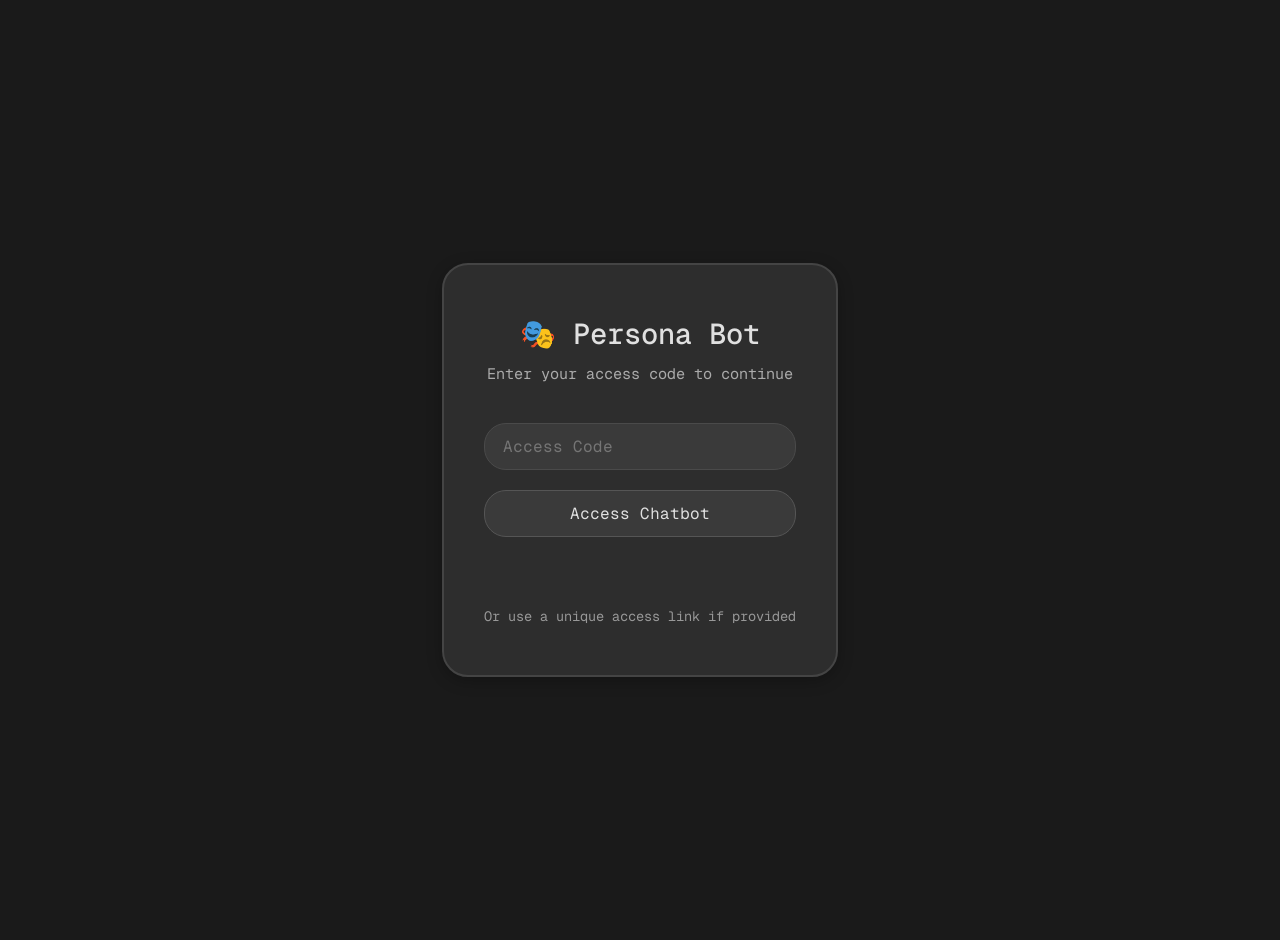
<file: AiChatbot/static/login.html>
<!DOCTYPE html>
<html lang="en">
<head>
    <meta charset="UTF-8">
    <meta name="viewport" content="width=device-width, initial-scale=1.0">
    <title>Persona Bot - Access Required</title>
    <link rel="stylesheet" href="style.css">
    <style>
        body {
            overflow: hidden; /* Disable scrollbar */
        }
        
        .login-container {
            display: flex;
            justify-content: center;
            align-items: center;
            min-height: 100vh;
            background-color: var(--bg-color);
            padding: 20px;
            overflow: hidden; /* Disable scrollbar */
        }
        
        .login-box {
            background: var(--container-bg);
            border: 2px solid var(--border-color);
            border-radius: 26px;
            padding: 50px 40px;
            max-width: 420px;
            width: 100%;
            box-shadow: 0 4px 15px rgba(0, 0, 0, 0.25);
            display: flex;
            flex-direction: column;
            align-items: center;
        }
        
        .login-title {
            color: var(--header-text);
            margin: 0 0 12px 0;
            font-size: 1.8em;
            text-align: center;
            font-weight: 500;
        }
        
        .login-subtitle {
            color: var(--text-color);
            opacity: 0.7;
            margin: 0 0 40px 0;
            text-align: center;
            font-size: 0.95em;
        }
        
        .login-form {
            display: flex;
            flex-direction: column;
            gap: 20px;
            width: 100%;
            align-items: center;
        }
        
        .login-input {
            padding: 12px 18px;
            border: 1px solid var(--input-border);
            border-radius: 22px;
            font-size: 1em;
            background-color: var(--input-bg);
            color: var(--text-color);
            font-family: inherit;
            outline: none;
            transition: border-color 0.3s ease, background-color 0.3s ease;
            width: 100%;
            box-sizing: border-box;
            text-align: left; /* Left-align input text */
        }
        
        .login-input:focus {
            border-color: var(--button-bg);
            background-color: var(--input-bg);
        }
        
        .login-button {
            padding: 12px 18px;
            border: 1px solid var(--input-border);
            border-radius: 22px;
            font-size: 1em;
            background-color: var(--input-bg);
            color: var(--text-color);
            cursor: pointer;
            font-family: inherit;
            transition: border-color 0.3s ease, background-color 0.3s ease, transform 0.1s ease;
            width: 100%;
            box-sizing: border-box;
            text-align: center;
        }
        
        .login-button:hover {
            background-color: var(--button-bg);
            color: var(--button-text);
            border-color: var(--button-bg);
            transform: translateY(-1px);
        }
        
        .login-button:active {
            transform: translateY(0);
        }
        
        .login-button:disabled {
            opacity: 0.6;
            cursor: not-allowed;
            transform: none;
        }
        
        .error-message {
            color: #ff4444;
            font-size: 0.9em;
            text-align: center;
            margin-top: -5px;
            min-height: 20px;
            width: 100%;
        }
        
        .token-hint {
            font-size: 0.85em;
            color: var(--text-color);
            opacity: 0.6;
            text-align: center;
            margin-top: 15px;
            width: 100%;
        }
    </style>
</head>
<body class="dark-mode">
    <div class="login-container">
        <div class="login-box">
            <h1 class="login-title">🎭 Persona Bot</h1>
            <p class="login-subtitle">Enter your access code to continue</p>
            
            <form class="login-form" id="login-form">
                <input 
                    type="text" 
                    id="access-code" 
                    class="login-input" 
                    placeholder="Access Code" 
                    autocomplete="off"
                    autofocus
                    required
                >
                <button type="submit" class="login-button" id="login-button">Access Chatbot</button>
                <div class="error-message" id="error-message"></div>
                <div class="token-hint">Or use a unique access link if provided</div>
            </form>
        </div>
    </div>

    <script>
        const form = document.getElementById('login-form');
        const codeInput = document.getElementById('access-code');
        const loginButton = document.getElementById('login-button');
        const errorMessage = document.getElementById('error-message');
        
        // Check if there's a token in the URL
        const urlParams = new URLSearchParams(window.location.search);
        const token = urlParams.get('token');
        
        if (token) {
            // Auto-submit with token
            codeInput.value = token;
            submitLogin(token, true);
        }
        
        form.addEventListener('submit', (e) => {
            e.preventDefault();
            const code = codeInput.value.trim();
            if (!code) {
                showError('Please enter an access code');
                return;
            }
            submitLogin(code, false);
        });
        
        async function submitLogin(code, isToken) {
            loginButton.disabled = true;
            errorMessage.textContent = '';
            
            try {
                const response = await fetch('/login', {
                    method: 'POST',
                    headers: {
                        'Content-Type': 'application/json',
                    },
                    body: JSON.stringify({
                        code: isToken ? '' : code,
                        token: isToken ? code : ''
                    })
                });
                
                const data = await response.json();
                
                if (data.success) {
                    window.location.href = data.redirect || '/';
                } else {
                    showError(data.error || 'Invalid access code');
                    codeInput.focus();
                }
            } catch (error) {
                showError('Connection error. Please try again.');
                console.error('Login error:', error);
            } finally {
                loginButton.disabled = false;
            }
        }
        
        function showError(message) {
            errorMessage.textContent = message;
            setTimeout(() => {
                errorMessage.textContent = '';
            }, 5000);
        }
        
        // Allow Enter key to submit
        codeInput.addEventListener('keypress', (e) => {
            if (e.key === 'Enter') {
                form.dispatchEvent(new Event('submit'));
            }
        });
    </script>
</body>
</html>
</file>
<file: AiChatbot/static/style.css>
/* --- style.css --- */
@import url('https://fonts.googleapis.com/css2?family=Geist+Mono:wght@100..900&display=swap');
@import url('https://fonts.googleapis.com/css2?family=Tiny5&display=swap'); /* Added Tiny5 font */

/* Define color variables in :root (light theme default) */
:root {
    --bg-color: #f4f4f4;
    --container-bg: #ffffff;
    --text-color: #333333;
    --border-color: #c7c7c7;
    --input-bg: #c7c7c7;
    --input-border: #cccccc;
    --button-bg: #007bff;
    --button-text: #ffffff;
    --button-hover-bg: #0056b3;
    --user-message-bg: #007bff;
    --user-message-text: #ffffff;
    --bot-message-bg: #c7c7c7;
    --bot-message-text: #333333;
    --header-bg: #f8f9fa;
    --header-text: #333333;
    --code-bg: #555555;
    --code-text: #ffffff;
    --badge-bg: #e0e0e0;
    --badge-text: #555555;
    --scrollbar-track: #f1f1f1;
    --scrollbar-thumb: #c1c1c1;
    --scrollbar-thumb-hover: #a8a8a8;
    --message-bg: #f4f4f4;
    /* Neumorphism Shadows REMOVED */
}

/* Define dark theme overrides */
body.dark-mode {
    --bg-color: #1a1a1a;
    --container-bg: #2d2d2d; /* Reverted dark bg */
    --text-color: #e0e0e0;
    --border-color: #444444; /* Reverted dark border */
    --input-bg: #3a3a3a;
    --input-border: #555555;
    --button-bg: #4a4a4a; /* Darker button still looks okay */
    --button-text: #e0e0e0;
    --button-hover-bg: #5a5a5a;
    --user-message-bg: #4a4a4a;
    --user-message-text: #e0e0e0;
    --bot-message-bg: #3a3a3a;
    --bot-message-text: #e0e0e0;
    --header-bg: #333333; /* Reverted dark header */
    --header-text: #e0e0e0;
    --code-bg: #000000;
    --code-text: #e0e0e0;
    --badge-bg: #4a4a4a;
    --badge-text: #cccccc;
    --scrollbar-track: #2d2d2d;
    --scrollbar-thumb: #555555;
    --scrollbar-thumb-hover: #6b6b6b;
    --message-bg: #2d2d2d;
    /* Neumorphism Shadows REMOVED */
}

/* Apply variables */
body {
    /* Prioritize Geist Mono, keep system fonts as fallbacks */
    font-family: "Geist Mono", Monaco, Consolas, "Courier New", monospace, -apple-system, BlinkMacSystemFont, "Segoe UI", Roboto, Helvetica, Arial, sans-serif, "Apple Color Emoji", "Segoe UI Emoji", "Segoe UI Symbol";
    margin: 0;
    padding: 0;
    display: flex; /* Use flex to center container */
    justify-content: center;
    align-items: center;
    min-height: 100vh;
    background-color: var(--bg-color);
    color: var(--text-color);
    transition: background-color 0.3s ease, color 0.3s ease;
}

.chat-container {
    background: var(--container-bg);
    box-shadow: 0 4px 15px rgba(0, 0, 0, 0.25); /* Restore subtle shadow */
    width: 95%;
    height: 95vh; /* Adjusted height */
    display: flex;
    flex-direction: column;
    border: 2px solid var(--border-color); /* Restore border */
    border-radius: 26px; /* Restore original radius */
    overflow: hidden;
    transition: background-color 0.3s ease, border-color 0.3s ease, box-shadow 0.3s ease; 
    /* Neumorphism Shadow REMOVED */
}

.header {
    display: flex;
    justify-content: space-between;
    align-items: center;
    padding: 12px 25px;
    border-bottom: 1px solid var(--border-color);
    background-color: var(--header-bg); /* Restore header background */
    flex-shrink: 0;
    transition: background-color 0.3s ease, border-color 0.3s ease;
    position: relative; /* Needed for absolute positioning of settings menu */
}

h1 {
    color: var(--header-text); /* Use header text color */
    margin: 0;
    font-size: 1.2em; /* Slightly larger */
    font-weight: 500; /* Medium weight */
    display: flex; /* Align badge */
    align-items: center;
    gap: 10px; /* Space between title and badge */
}

.model-badge {
    background-color: var(--badge-bg);
    color: var(--badge-text);
    padding: 3px 8px;
    border-radius: 10px;
    font-size: 0.7em;
    font-weight: normal;
    text-transform: uppercase;
}

.mood-indicator {
    display: inline-block;
    margin-right: 8px;
    font-size: 1.1em; /* Adjust size as needed */
    /* Animation could be added later */
}

.header-controls {
    display: flex;
    align-items: center;
    gap: 15px; /* Space between icon and switch */
}

.settings-icon {
    font-size: 1.4em;
    cursor: pointer; /* Indicate clickability (though none added yet) */
    color: var(--text-color);
}

/* --- Theme Toggle Switch CSS --- */
/* Variables inside the switch rule */
.switch {
  display: block;
  --width-of-switch: 3.5em;
  --height-of-switch: 2em;
  --size-of-icon: 1.4em;
  --slider-offset: 0.3em;
  position: relative;
  width: var(--width-of-switch);
  height: var(--height-of-switch);
}

.switch input {
  opacity: 0;
  width: 0;
  height: 0;
}

.slider {
  position: absolute;
  cursor: pointer;
  top: 0;
  left: 0;
  right: 0;
  bottom: 0;
  background-color: #cecece;
  transition: .4s;
  border-radius: 30px;
}

.slider:before {
  position: absolute;
  content: "";
  height: var(--size-of-icon,1.4em);
  width: var(--size-of-icon,1.4em);
  border-radius: 20px;
  left: var(--slider-offset,0.3em);
  top: 50%;
  transform: translateY(-50%);
  /* Light mode sun */
  background: linear-gradient(40deg,#ff0080,#ff8c00 70%);
  transition: .4s;
}

input:checked + .slider {
  background-color: var(--border-color); /* Dark background for slider */
}

input:checked + .slider:before {
  left: calc(100% - (var(--size-of-icon,1.4em) + var(--slider-offset,0.3em)));
  background: var(--border-color); /* Dark background for moon */
  /* Dark mode moon */
  box-shadow: inset -3px -2px 5px -2px #8983f7, inset -10px -4px 0 0 #a3dafb;
}
/* --- End Theme Toggle Switch CSS --- */


.chat-box {
    flex-grow: 1;
    overflow-y: auto;
    padding: 25px;
    display: flex;
    flex-direction: column;
    gap: 20px; /* INCREASED gap for more vertical spacing */
    /* Scrollbar Styling */
    scrollbar-width: thin; /* Firefox */
    scrollbar-color: var(--scrollbar-thumb) var(--scrollbar-track); /* Firefox */
}

/* Webkit Scrollbar Styling (Chrome, Safari, Edge) */
.chat-box::-webkit-scrollbar {
    width: 8px;
}
.chat-box::-webkit-scrollbar-track {
    background: var(--scrollbar-track);
    border-radius: 4px; /* Optional */
}
.chat-box::-webkit-scrollbar-thumb {
    background-color: var(--scrollbar-thumb);
    border-radius: 4px;
    border: 2px solid var(--scrollbar-track); /* Creates padding around thumb */
}
.chat-box::-webkit-scrollbar-thumb:hover {
    background-color: var(--scrollbar-thumb-hover);
}

/* --- Message Wrapper and Controls --- */
.message-wrapper {
    display: flex;
    align-items: flex-start; /* Align items to the top */
    width: 100%; /* Take full width to allow internal alignment */
    gap: 5px; /* Small gap between message/controls */
}

.user-msg-wrapper {
    justify-content: flex-end; /* Align user message content/controls to the right */
}

.bot-msg-wrapper {
    justify-content: flex-start; 
    flex-direction: column; 
    align-items: flex-start; 
    gap: 0px; /* Increase gap between message block and reactions */
}

/* Container for the message bubble and its adjacent controls */
.message-content-controls-block {
    display: flex;
    align-items: flex-start; /* Align bubble and controls */
    gap: 5px;
    /* Add this for bot messages to align correctly within the column wrapper */
    width: auto; /* Let it size based on content */ 
    max-width: 90%; /* Prevent block from becoming too wide */
}


.user-msg-wrapper .message-content-controls-block {
    /* Ensure user block aligns right within the main wrapper */
    margin-left: auto; 
}

/* Make message take available space within wrapper */
.message-wrapper .message {
    max-width: none; /* Remove max-width from message itself, handle in wrapper/block */
    word-wrap: break-word; /* Allow long words to break */
    overflow-wrap: break-word; /* Standard property */
    /* white-space: pre-wrap; Removed, handled by markdown rendering potentially */
}
.user-msg-wrapper .message {
    order: 2; /* Message second for user */
}

.message-controls {
    display: flex;
    flex-direction: column; /* Stack buttons vertically if needed */
    gap: 4px;
    opacity: 0; /* Hidden by default */
    transition: opacity 0.2s ease;
    order: 2; /* Controls second visually */
    position: relative; /* For positioning reaction palette */
}
.user-msg-wrapper .message-controls {
    order: 1; /* Controls first for user */
}

/* Show controls on wrapper hover */
.message-wrapper:hover .message-controls {
    opacity: 1;
}

.msg-ctrl-btn {
    background: rgba(0, 0, 0, 0.1);
    border: none;
    border-radius: 50%;
    color: var(--text-color);
    cursor: pointer;
    width: 28px; /* Slightly larger control buttons */
    height: 28px;
    display: flex;
    justify-content: center;
    align-items: center;
    padding: 0;
    opacity: 0.7;
    font-family: inherit; /* <-- Inherit font */
}

.msg-ctrl-btn:hover {
    background: rgba(0, 0, 0, 0.2);
    opacity: 1;
}

/* Style for SVGs inside buttons */
#send-button svg,
.msg-ctrl-btn svg,
.copy-button svg {
    width: 1.2em; 
    height: 1.2em;
    fill: currentColor; 
    align-items: center;
}

.settings-icon svg {
    width: 1em;
    height: 1em;
    fill: currentColor;
}

/* --- End Message Wrapper --- */

.message {
    padding: 12px 18px;
    border-radius: 20px;
    line-height: 1.5;
    word-wrap: break-word;
    transition: background-color 0.3s ease, color 0.3s ease;
    box-shadow: 0 1px 2px rgba(0, 0, 0, 0.08);
}

.user-message {
    background-color: var(--user-message-bg);
    color: var(--user-message-text);
    align-self: flex-end;
    border-bottom-right-radius: 6px; /* Adjust curve */
}

.bot-message {
    background-color: var(--bot-message-bg);
    color: var(--bot-message-text);
    align-self: flex-start;
    border-bottom-left-radius: 6px; /* Adjust curve */
}

/* Styling for Markdown elements within bot messages */
.bot-message p {
    margin-top: 0;
    margin-bottom: 0.5em;
}
.bot-message p:last-child {
    margin-bottom: 0;
}
.bot-message ul, .bot-message ol {
    margin-top: 0.5em;
    margin-bottom: 0.5em;
    padding-left: 25px;
}
.bot-message li {
    margin-bottom: 0.25em;
}
.bot-message strong {
    font-weight: bold;
}
.bot-message em {
    font-style: italic;
}
.bot-message code {
    background-color: var(--code-bg);
    color: var(--code-text);
    padding: 0.2em 0.4em;
    border-radius: 3px;
    font-family: monospace;
    font-size: 0.9em;
}
.bot-message pre {
    background-color: var(--code-bg);
    color: var(--code-text);
    padding: 10px;
    border-radius: 4px;
    overflow-x: auto;
    font-family: monospace;
    font-size: 0.9em;
    margin: 0.5em 0;
}
.bot-message pre code {
    background-color: transparent;
    padding: 0;
}


.input-area {
    display: flex;
    align-items: center;
    padding: 15px 25px; /* Adjusted padding */
    border-top: 1px solid var(--border-color); 
    background-color: var(--container-bg); /* Restore input area background */
    flex-shrink: 0;
    transition: border-color 0.3s ease, background-color 0.3s ease;
    /* Match bottom corners to container */
    border-bottom-left-radius: 24px; /* Container radius (26px) - border (2px) */
    border-bottom-right-radius: 24px; /* Container radius (26px) - border (2px) */
    /* Ensure it stays rounded even if container overflow fails */
    overflow: hidden; 
}

#user-input {
    flex-grow: 1;
    padding: 12px 18px; /* Match message padding */
    border: none; /* Remove border */
    border-radius: 22px; /* Match button radius */
    margin-right: 10px;
    font-size: 1em;
    background-color: var(--input-bg); /* Use input specific bg */
    color: var(--text-color);
    transition: background-color 0.3s ease, color 0.3s ease;
    outline: none; /* Remove focus outline */
    font-family: inherit; /* <-- Inherit font */
    /* Optional: Add inner neumorphism to input */
    /* box-shadow: inset 5px 5px 10px var(--neumorphism-shadow-dark), 
                 inset -5px -5px 10px var(--neumorphism-shadow-light); */
}

/* --- Main Send Button Styling --- */
#send-button { 
    padding: 0;
    width: 44px; 
    height: 44px; 
    border: none;
    border-radius: 50%; 
    cursor: pointer;
    transition: background-color 0.2s ease, opacity 0.2s ease;
    margin-left: 5px;
    display: flex; 
    justify-content: center;
    align-items: center;
    flex-shrink: 0; 
    font-family: inherit; /* <-- Inherit font (for text if button had it) */
}

#send-button {
    background-color: var(--button-bg);
    color: var(--button-text);
    /* Add Send Icon (e.g., FontAwesome or SVG later) */
}
#send-button:hover {
    background-color: var(--button-hover-bg);
}
#send-button:disabled {
    background-color: var(--button-bg); /* Keep color when disabled */
    opacity: 0.6;
    cursor: not-allowed;
}

/* Hide stop button */
.stop-button {
    display: none; /* Hide by default */
}
.stop-button.visible { /* Use .visible class to show */
    display: flex; 
}

/* --- Settings Menu Styles --- */
.settings-menu {
    position: absolute;
    top: 99%; /* Position below header */
    right: 0px; /* Align with header controls */
    background-color: var(--header-bg); /* Match container */
    border: 1px solid var(--border-color);
    border-top: none; /* Remove top border */
    border-right: none;
    border-radius: 0 0 0px 8px; /* Round bottom corners */
    box-shadow: 0 4px 8px rgba(0, 0, 0, 0.1);
    padding: 15px;
    z-index: 10; /* Ensure it's above chat box */
    min-width: 250px;
    display: flex;
    flex-direction: column;
    gap: 10px;
    transition: opacity 0.2s ease, transform 0.2s ease;
    opacity: 0;
    transform: translateY(-10px);
    pointer-events: none; /* Prevent interaction when hidden */
}

.settings-menu.visible {
    opacity: 1;
    transform: translateY(0);
    pointer-events: auto;
}

.settings-menu label {
    font-size: 0.9em;
    font-weight: 500;
    color: var(--text-color);
}

.settings-menu select,
.settings-menu textarea {
    background-color: var(--input-bg);
    color: var(--text-color);
    border: 1px solid var(--input-border);
    border-radius: 4px;
    padding: 8px;
    font-family: inherit;
    font-size: 0.9em;
    width: 100%; /* Make them full width */
    box-sizing: border-box; /* Include padding/border in width */
    font-family: inherit; /* <-- Inherit font */
}

.settings-menu select {
    appearance: none; /* Remove default appearance */
    background-image: url('data:image/svg+xml;charset=US-ASCII,%3Csvg%20xmlns%3D%22http%3A%2F%2Fwww.w3.org%2F2000%2Fsvg%22%20width%3D%22292.4%22%20height%3D%22292.4%22%3E%3Cpath%20fill%3D%22%23333333%22%20d%3D%22M287%2069.4a17.6%2017.6%200%200%200-13-5.4H18.4c-5%200-9.3%201.8-12.9%205.4A17.6%2017.6%200%200%200%200%2082.2c0%205%201.8%209.3%205.4%2012.9l128%20127.9c3.6%203.6%207.8%205.4%2012.8%205.4s9.2-1.8%2012.8-5.4L287%2095c3.5-3.5%205.4-7.8%205.4-12.8%200-5-1.9-9.2-5.5-12.8z%22%2F%3E%3C%2Fsvg%3E');
    background-repeat: no-repeat;
    background-position: right .7em top 50%;
    background-size: .65em auto;
    padding-right: 2em; /* Make space for arrow */
}

/* Adjust select arrow color for dark mode */
body.dark-mode .settings-menu select {
    background-image: url('data:image/svg+xml;charset=US-ASCII,%3Csvg%20xmlns%3D%22http%3A%2F%2Fwww.w3.org%2F2000%2Fsvg%22%20width%3D%22292.4%22%20height%3D%22292.4%22%3E%3Cpath%20fill%3D%22%23e0e0e0%22%20d%3D%22M287%2069.4a17.6%2017.6%200%200%200-13-5.4H18.4c-5%200-9.3%201.8-12.9%205.4A17.6%2017.6%200%200%200%200%2082.2c0%205%201.8%209.3%205.4%2012.9l128%20127.9c3.6%203.6%207.8%205.4%2012.8%205.4s9.2-1.8%2012.8-5.4L287%2095c3.5-3.5%205.4-7.8%205.4-12.8%200-5-1.9-9.2-5.5-12.8z%22%2F%3E%3C%2Fsvg%3E');
}

.settings-menu textarea {
    resize: vertical;
    min-height: 60px;
}

#ruleset-label,
#ruleset-input {
    display: block; /* Default display */
}

#ruleset-label.hidden,
#ruleset-input.hidden {
    display: none; /* Hide when persona is not 'custom' */
}

.settings-buttons {
    display: flex;
    justify-content: space-between; /* Align buttons to the right */
    margin-top: 10px; 
}

.settings-menu button {
    background-color: var(--button-bg);
    color: var(--button-text);
    border: none;
    border-radius: 4px;
    padding: 8px 12px;
    cursor: pointer;
    font-size: 0.9em;
    transition: background-color 0.2s ease;
    font-family: inherit; /* <-- Inherit font */
}

#clear-chat-button {
    background-color: #6c757d; /* Grey color */
    order: 2; /* Put clear button second visually */
}

#save-settings-button {
    order: 1; /* Put save button first */
}

#clear-chat-button:hover {
    background-color: #5a6268;
}

.settings-menu button:hover {
    background-color: var(--button-hover-bg);
}

/* Simple class to hide elements */
.hidden {
    display: none !important;
}

/* --- End Settings Menu Styles --- */

/* Styling for Markdown elements ... */
.bot-message code { /* Inline code */
    background-color: var(--code-bg);
    color: var(--code-text);
    padding: 0.2em 0.4em;
    border-radius: 3px;
    font-family: monospace;
    font-size: 0.9em;
}

/* Remove default <pre> styling if wrapper handles it */
/*
.bot-message pre {
    background-color: var(--code-bg);
    color: var(--code-text);
    padding: 10px;
    border-radius: 4px;
    overflow-x: auto; 
    font-family: monospace;
    font-size: 0.9em;
    margin: 0.5em 0;
}
*/

.bot-message pre code { /* Reset background/padding for code inside pre */
    background-color: transparent;
    padding: 0;
    font-size: inherit; /* Inherit font size from pre */
}


/* --- Enhanced Code Block Styles --- */
.code-block-wrapper {
    background-color: #282c34; /* Dark background matching atom-one-dark */
    border-radius: 8px;
    margin: 1em 0; /* Add some vertical margin */
    overflow: hidden; /* Ensure children conform to rounded corners */
}

.code-block-header {
    display: flex;
    justify-content: space-between;
    align-items: center;
    background-color: #333333; /* Slightly darker header */
    padding: 5px 15px;
    border-bottom: 1px solid #3e4451; /* Subtle border */
}

.language-name {
    color: #abb2bf; /* Light grey text */
    font-size: 0.85em;
    text-transform: lowercase;
    font-family: sans-serif;
}

.code-controls {
    display: flex;
    gap: 10px;
}

.copy-button /* Add Edit button styles later */ {
    background: none;
    border: none;
    color: #abb2bf;
    cursor: pointer;
    /* font-size: 0.85em; REMOVED */
    padding: 0; /* Remove padding if using icon */
    border-radius: 4px;
    transition: background-color 0.2s ease;
    display: flex; /* Align icon */
    align-items: center;
    justify-content: center;
    min-width: 40px; /* Ensure space for 'Copied!' text */
    height: 24px; /* Match height */
    font-family: inherit; /* <-- Inherit font */
}

/* Adjust copy button text styling when text is shown */
.copy-button[title="Copied!"], 
.copy-button[title="Error copying"] {
    font-size: 0.8em;
    padding: 3px 6px;
}

.copy-button:hover {
    background-color: #3e4451; /* Hover effect */
}

/* Style the <pre> element within the wrapper */
.code-block-wrapper pre {
    margin: 0; /* Remove default margin */
    padding: 15px; /* Add padding inside */
    overflow-x: auto; /* Keep horizontal scroll */
    color: #abb2bf; /* Default code text color from theme */
    font-family: monospace; 
    font-size: 0.9em;
}
/* --- End Enhanced Code Block Styles --- */

/* --- Custom Highlight.js Overrides --- */
.code-block-wrapper .hljs-comment {
    color: #6a9955 !important; /* Green color for comments - !important might be needed to override theme */
    /* font-style: italic; */ /* Optional: make comments italic */
}
/* --- End Custom Highlight.js Overrides --- */

/* --- Typing Indicator --- */
.typing-indicator {
    text-align: center; /* Center the inline-block spans */
    padding: 5px 0; /* Add some vertical padding for spacing */
}

.typing-indicator span {
    display: inline-block;
    width: 6px;
    height: 6px;
    background-color: var(--text-color);
    border-radius: 50%;
    margin: 0 2px; /* Slightly increase margin between dots */
    animation: typing-blink 1.4s infinite both;
}

.typing-indicator span:nth-child(1) { animation-delay: 0s; }
.typing-indicator span:nth-child(2) { animation-delay: 0.2s; }
.typing-indicator span:nth-child(3) { animation-delay: 0.4s; }

@keyframes typing-blink {
    0% { opacity: 0.2; }
    20% { opacity: 1; }
    100% { opacity: 0.2; }
}
/* --- End Typing Indicator --- */

/* --- Persona-Specific Message Styling --- */
.bot-message.persona-pirate {
    font-family: 'Papyrus', fantasy; /* Example font */
    background-color: #eaddc7; /* Parchment-like */
    color: #5a3a22; /* Brown text */
}
body.dark-mode .bot-message.persona-pirate {
    background-color: #4a3c2a;
    color: #d8c0a1;
}

.bot-message.persona-steve {
    font-family: 'Tiny5', sans-serif; /* USE Tiny5 font */
    background-color: #a0d9a0; /* Brighter green */
    color: #3a3a3a; /* Darker text */
    border: 3px solid #5f8f5f; /* Thicker, darker green border */
    border-radius: 4px; /* Sharper corners */
    image-rendering: pixelated; /* Helps font rendering */
    font-size: 1.1em; /* Slightly increase font size for pixel font readability */
}
body.dark-mode .bot-message.persona-steve {
    background-color: #2f4f2f;
    color: #e0e0e0;
    border-color: #7f9f7f; /* Slightly lighter border for dark mode */
}

.bot-message.persona-kinglebron {
    font-family: Georgia, serif; /* Regal-ish */
    background-color: #552583; /* Light gold/cream */
    color: #ffffff; /* Indigo */
    border-left: 5px solid #FDB927; /* Gold border */
}
body.dark-mode .bot-message.persona-kinglebron {
    background-color: #552583; /* Dark purple/blue */
    color: #ffffff;
    border-left-color: #FDB927; /* Dark gold */
}

/* ASCII Artist style (mostly handled by pre/code) */
.bot-message.persona-ascii-artist pre {
    line-height: 1.1; /* Adjust line height for art */
    font-size: 1em; /* Maybe slightly larger font */
}
/* --- End Persona Styling --- */

/* --- Emoji Reactions --- */
.reactions-palette {
    position: absolute;
    bottom: 100%; /* Position above the controls */
    left: 50%;
    transform: translateX(-50%) translateY(-5px); /* Center and offset */
    background-color: var(--container-bg);
    border-radius: 20px;
    padding: 5px 8px;
    box-shadow: 0 2px 5px rgba(0,0,0,0.2);
    display: flex;
    gap: 5px;
    z-index: 11;
    opacity: 0;
    visibility: hidden;
    transition: opacity 0.2s ease, visibility 0.2s ease;
}

.reactions-palette.visible {
    opacity: 1;
    visibility: visible;
}

.reaction-emoji {
    cursor: pointer;
    font-size: 1.1em;
    padding: 2px;
    transition: transform 0.1s ease;
}

.reaction-emoji:hover {
    transform: scale(1.3);
}

.message-reactions {
    /* Container for added reactions below the BOT message bubble */
    display: flex;
    flex-wrap: wrap;
    gap: 2px;
    margin-left: 0px; /* Align roughly with bot message start */
    margin-top: -10px; /* Reduced margin, now directly below the block */
    width: fit-content; 
    max-width: 100%; 
}

/* No specific positioning needed now, handled by wrapper */
/*
.bot-msg-wrapper .message-reactions {
    align-self: flex-start; 
}
*/

.reaction-bubble {
    background-color: var(--bot-message-bg); /* Default background */
    border: 1px solid var(--border-color); /* Default border */
    border-radius: 10px; /* Keep consistent rounding */
    padding: 1px 5px;
    font-size: 0.8em;
    display: flex;
    align-items: center;
    gap: 3px;
    color: var(--bot-message-text); /* Ensure text color matches */
}

/* Remove general dark mode override, rely on variables and specific rules */
/* body.dark-mode .reaction-bubble { ... } */

.reaction-bubble .count {
    font-size: 0.9em;
    color: var(--text-color); /* Count color uses general text color */
}

/* --- Persona-themed Reaction Bubbles --- */

/* Pirate */
.bot-msg-wrapper:has(.bot-message.persona-pirate) .reaction-bubble {
    background-color: #eaddc7;
    color: #5a3a22;
    border-color: #a1887f; /* Add a subtle border */
}
body.dark-mode .bot-msg-wrapper:has(.bot-message.persona-pirate) .reaction-bubble {
    background-color: #4a3c2a;
    color: #d8c0a1;
    border-color: #795548;
}

/* Steve */
.bot-msg-wrapper:has(.bot-message.persona-steve) .reaction-bubble {
    background-color: #a0d9a0; 
    color: #3a3a3a; 
    border: 2px solid #5f8f5f; /* Match message border style */
    border-radius: 4px; /* Match message rounding */
}
body.dark-mode .bot-msg-wrapper:has(.bot-message.persona-steve) .reaction-bubble {
    background-color: #2f4f2f;
    color: #e0e0e0;
    border-color: #7f9f7f;
}

/* King LeBron */
.bot-msg-wrapper:has(.bot-message.persona-kinglebron) .reaction-bubble {
    background-color: #552583; 
    color: #ffffff; 
    border: 1px solid #FDB927; /* Use accent border */
}
body.dark-mode .bot-msg-wrapper:has(.bot-message.persona-kinglebron) .reaction-bubble {
    /* Keep the same for dark mode? Or adjust slightly? */
    background-color: #552583; 
    color: #ffffff;
    border-color: #FDB927;
}

/* Professor Oak (Subtle theme) */
.bot-msg-wrapper:has(.bot-message.persona-prof-oak) .reaction-bubble {
    /* Use a slightly tinted version of the default */
    background-color: color-mix(in srgb, var(--bot-message-bg) 90%, #78C850 10%);
    border-color: #78C850; /* Use a hint of green */
    color: var(--bot-message-text);
}

/* Add rules for other personas (code-explainer, bullet-points) if desired */

/* --- End Emoji Reactions --- */

/* Style the <pre> element within the wrapper */
.code-block-wrapper pre {
    margin: 0; /* Remove default margin */
    padding: 15px; /* Add padding inside */
    overflow-x: auto; /* Keep horizontal scroll */
    color: #abb2bf; /* Default code text color from theme */
    font-family: monospace; 
    font-size: 0.9em;
}

@font-face {
    font-family: 'Minecraftia';
    src: url('https://raw.githubusercontent.com/alex-saunders/minecraft-font/master/fonts/Minecraftia-Regular.woff2') format('woff2'),
         url('https://raw.githubusercontent.com/alex-saunders/minecraft-font/master/fonts/Minecraftia-Regular.woff') format('woff');
    font-weight: normal;
    font-style: normal;
}

/* --- Pokedex Entry Styling --- */
.pokedex-container {
    border: 2px solid var(--border-color);
    border-radius: 8px;
    background-color: color-mix(in srgb, var(--message-bg) 90%, var(--text-color) 5%); /* Slightly tinted message bg */
    padding: 0; /* Remove padding, apply to inner elements */
    max-width: 380px; /* Slightly smaller */
    margin: 5px 0;
    font-family: sans-serif;
    overflow: hidden; /* Ensure rounded corners contain children */
}

.pokedex-header {
    display: flex;
    justify-content: space-between;
    align-items: center;
    /* Use a mix for the header bg, slightly darker than container */
    background-color: color-mix(in srgb, var(--message-bg) 75%, var(--text-color) 10%); 
    color: var(--text-color); /* Use theme text color */
    padding: 8px 15px;
    /* border-radius: 5px 5px 0 0; Removed, container handles rounding */
    /* margin: -10px -10px 10px -10px; Removed */
    border-bottom: 2px solid var(--border-color);
}

.pokedex-name {
    font-size: 1.3em;
    font-weight: bold;
    color: var(--text-color); /* Ensure name uses theme text color */
}

.pokedex-id {
    font-size: 1.1em;
    font-weight: bold;
    /* Use a slightly less prominent background */
    background-color: color-mix(in srgb, var(--border-color) 50%, transparent);
    color: var(--text-color); 
    padding: 3px 9px;
    border-radius: 10px;
    border: 1px solid var(--border-color);
}

.pokedex-image-container { 
    padding: 15px; 
    text-align: center;
    border-bottom: 1px solid var(--border-color); /* Border below image */
}

.pokedex-image {
    display: block;
    margin: 0 auto; /* Center within container */
    width: 60%; 
    max-width: 180px;
    image-rendering: pixelated; 
}

.pokedex-sections { /* Type/Ability */
    display: grid;
    grid-template-columns: 1fr 1fr;
    gap: 0; /* Remove gap, rely on section padding/border */
    /* margin-bottom: 15px; */
    border-top: 1px solid var(--border-color);
    border-bottom: 1px solid var(--border-color);
}

.pokedex-section {
    background-color: transparent; /* Make sections transparent */
    border: none; /* Remove section border */
    /* border-radius: 5px; */
    padding: 10px;
}

.pokedex-section.type-section {
    border-right: 1px solid var(--border-color); /* Add border between sections */
}

.pokedex-section-label {
    font-weight: bold;
    text-align: center;
    margin-bottom: 8px;
    padding-bottom: 4px;
    border-bottom: 1px solid var(--border-color); /* Thinner border */
    color: var(--text-color); 
}

/* Type Tags */
.type-box {
    display: flex;
    justify-content: center;
    flex-wrap: wrap; /* Allow wrapping if two types are wide */
    gap: 5px;
}
.type-tag {
    display: inline-block;
    padding: 2px 8px;
    border-radius: 4px;
    color: white; 
    font-weight: bold;
    text-transform: uppercase;
    font-size: 0.75em;
    border: 1px solid rgba(0,0,0,0.2);
    text-shadow: 1px 1px 1px rgba(0,0,0,0.3); /* Add slight shadow for readability */
}

/* Specific Type Colors */
.type-tag.type-tag-grass    { background-color: #78C850; }
.type-tag.type-tag-poison   { background-color: #A040A0; }
.type-tag.type-tag-fire     { background-color: #F08030; }
.type-tag.type-tag-water    { background-color: #6890F0; }
.type-tag.type-tag-electric { background-color: #F8D030; }
.type-tag.type-tag-normal   { background-color: #A8A878; }
.type-tag.type-tag-fighting { background-color: #C03028; }
.type-tag.type-tag-flying   { background-color: #A890F0; }
.type-tag.type-tag-ground   { background-color: #E0C068; }
.type-tag.type-tag-rock     { background-color: #B8A038; }
.type-tag.type-tag-bug      { background-color: #A8B820; }
.type-tag.type-tag-ghost    { background-color: #705898; }
.type-tag.type-tag-steel    { background-color: #B8B8D0; }
.type-tag.type-tag-psychic  { background-color: #F85888; }
.type-tag.type-tag-ice      { background-color: #98D8D8; }
.type-tag.type-tag-dragon   { background-color: #7038F8; }
.type-tag.type-tag-dark     { background-color: #705848; }
.type-tag.type-tag-fairy    { background-color: #EE99AC; }

/* Abilities */
.ability-box {
    display: flex;
    flex-direction: column;
    gap: 5px;
}
.ability-name {
     font-size: 0.95em;
}
.hidden-ability-tag {
    font-size: 0.8em;
    font-style: italic;
    color: color-mix(in srgb, var(--text-color) 60%, transparent); /* Dimmed theme text color */
    margin-left: 5px;
}

/* Stats Section */
.stats-section {
     grid-column: 1 / -1; 
     border-top: 1px solid var(--border-color);
     padding-top: 10px;
     margin-top: -1px; /* Overlap border slightly */
}
.stats-box {
    display: flex;
    flex-direction: column;
    gap: 5px;
}
.stat-row {
    display: grid;
    grid-template-columns: 80px 1fr 30px; /* Adjust widths as needed */
    align-items: center;
    gap: 5px;
    font-size: 0.9em;
}
.stat-name {
    text-align: right;
    font-weight: bold;
}
.stat-bar-container {
    background-color: color-mix(in srgb, var(--border-color) 50%, transparent); /* Faded border color */
    border-radius: 5px;
    overflow: hidden;
    height: 12px; 
}
.stat-bar {
    height: 100%;
    border-radius: 5px;
}
/* Stat Bar Colors (Keep these fixed for now, or use variables if desired) */
.stat-bar.low-stat { background-color: #F85888; } 
.stat-bar.mid-stat { background-color: #F8D030; } 
.stat-bar.high-stat { background-color: #78C850; } 

.stat-value {
    text-align: right;
    font-weight: bold;
}

/* --- End Pokedex Styling --- */

/* --- Added Styles for Pokedex Height/Weight and Flavor Text --- */

/* Style the new Height/Weight Section */
.pokedex-height-weight {
    display: flex; /* Arrange Height/Weight side-by-side */
    justify-content: space-around; /* Space them out */
    align-items: center;
    padding: 8px 15px; /* Add padding */
    font-size: 0.9em;
    border-bottom: 1px solid var(--border-color); /* Border below H/W */
    background-color: color-mix(in srgb, var(--message-bg) 95%, var(--text-color) 2%); /* Very subtle background */
}

/* Style labels and values within H/W */
.pokedex-height-weight div {
    /* display: flex; */ /* Removed - let them stack if needed */
    /* gap: 5px; */
    align-items: baseline;
}

.hw-label {
    font-weight: bold;
    color: var(--text-color);
    margin-right: 5px;
}



/* Style the Flavor Text Section */
.pokedex-flavor-section {
    padding: 12px 15px;
    border-top: none; /* Remove top border if adjacent H/W has bottom */
    /* margin-top: -1px; Removed overlap */
    background-color: color-mix(in srgb, var(--message-bg) 95%, var(--text-color) 2%); /* Match H/W bg */
}

.pokedex-flavor-text {
    font-family: 'Georgia', serif; 
    font-size: 0.95em;
    font-style: italic;
    color: color-mix(in srgb, var(--text-color) 80%, transparent);
    text-align: center;
    margin: 0; 
}

/* --- NEW Styles for Evolves Into Section --- */
.pokedex-evolves-into {
    padding: 10px 15px; /* Match flavor text padding */
    background-color: color-mix(in srgb, var(--message-bg) 95%, var(--text-color) 2%); /* Match H/W bg */
    border-top: 1px solid var(--border-color);
}

.evolves-into-box {
    display: flex;
    justify-content: center; /* Center the evolution links */
    align-items: center;
    flex-wrap: wrap; /* Allow wrapping */
    gap: 10px; /* Space between links */
    margin-top: 5px; /* Space below label */
}

.evolution-link {
    display: inline-block;
    padding: 4px 12px;
    border-radius: 15px; /* Pill shape */
    background-color: var(--button-bg);
    color: var(--button-text);
    font-size: 0.85em;
    font-weight: 500;
    text-decoration: none;
    cursor: pointer;
    border: 1px solid color-mix(in srgb, var(--button-bg) 70%, black);
    transition: background-color 0.2s ease, transform 0.1s ease;
    font-family: inherit; /* <-- Inherit font */
}

.evolution-link:hover {
    background-color: var(--button-hover-bg);
    transform: translateY(-1px);
}
</file>
